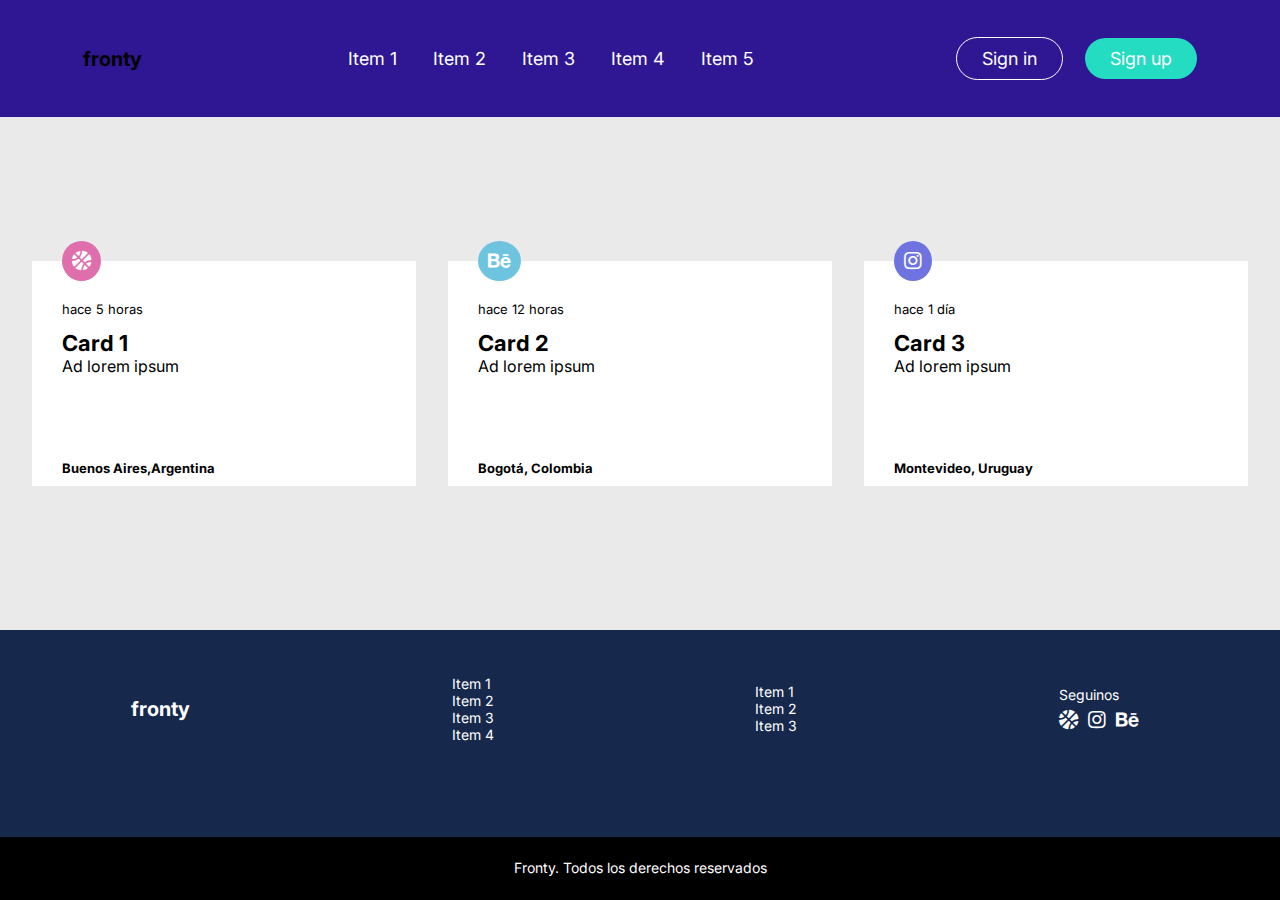
<file: index.html>
<!DOCTYPE html>
<html lang="es">
<head>
    <meta charset="UTF-8">
    <meta http-equiv="X-UA-Compatible" content="IE=edge">
    <meta name="viewport" content="width=device-width, initial-scale=1.0">
    <link rel="stylesheet" href="css/styles.css">
    <title>Fronty</title>
</head>
<body>
    <header>
        <h1>fronty</h1>
        <nav>
            <ul>
                <li><a href='#'>Item 1</a></li>
                <li><a href='#'>Item 2</a></li>
                <li><a href='#'>Item 3</a></li>
                <li><a href='#'>Item 4</a></li>
                <li><a href='#'>Item 5</a></li>
            </ul>
        </nav>
        <div>
            <button><a href='signIn.html'>Sign in</a></button>
            <button><a href='signUp.html'>Sign up</a></button>
        </div>
    </header>

    <main>
        <section>
            <article class='pelota'>
                <i class="fas fa-basketball-ball"></i>
                <p>hace 5 horas</p>
                <h2>Card 1</h2>
                <p>Ad lorem ipsum</p>
                <p>Buenos Aires,Argentina</p>
            </article>
            <article class='be'>
                <i class="fab fa-behance"></i>
                <p>hace 12 horas</p>
                <h2>Card 2</h2>
                <p>Ad lorem ipsum</p>
                <p>Bogotá, Colombia</p>
            </article>
            <article class='ig'>
                <i class="fab fa-instagram"></i>
                <p>hace 1 día</p>
                <h2>Card 3</h2>
                <p>Ad lorem ipsum</p>
                <p>Montevideo, Uruguay</p>
            </article>
        </section>
    </main>
    <footer>
        <section>
            <h1>fronty</h1>
            <article>
                <ul>
                    <li><a href='#'>Item 1</a></li>
                    <li><a href='#'>Item 2</a></li>
                    <li><a href='#'>Item 3</a></li>
                    <li><a href='#'>Item 4</a></li>
                </ul>
            </article>
            <article>
                <ul>
                    <li><a href='#'>Item 1</a></li>
                    <li><a href='#'>Item 2</a></li>
                    <li><a href='#'>Item 3</a></li>
                </ul>
            </article>
            <article class='redes'>
                <p>Seguinos</p>
                <ul>
                    <li><a href='#'><i class="fas fa-basketball-ball"></i></i></a></li>
                    <li><a href='#'><i class="fab fa-instagram"></i></a></li>
                    <li><a href='#'><i class="fab fa-behance"></i></a></li>
                </ul>
            </article>
        </section>
        <section>
            <p>Fronty. Todos los derechos reservados</p>
        </section>
    </footer>
</body>
</html>
</file>
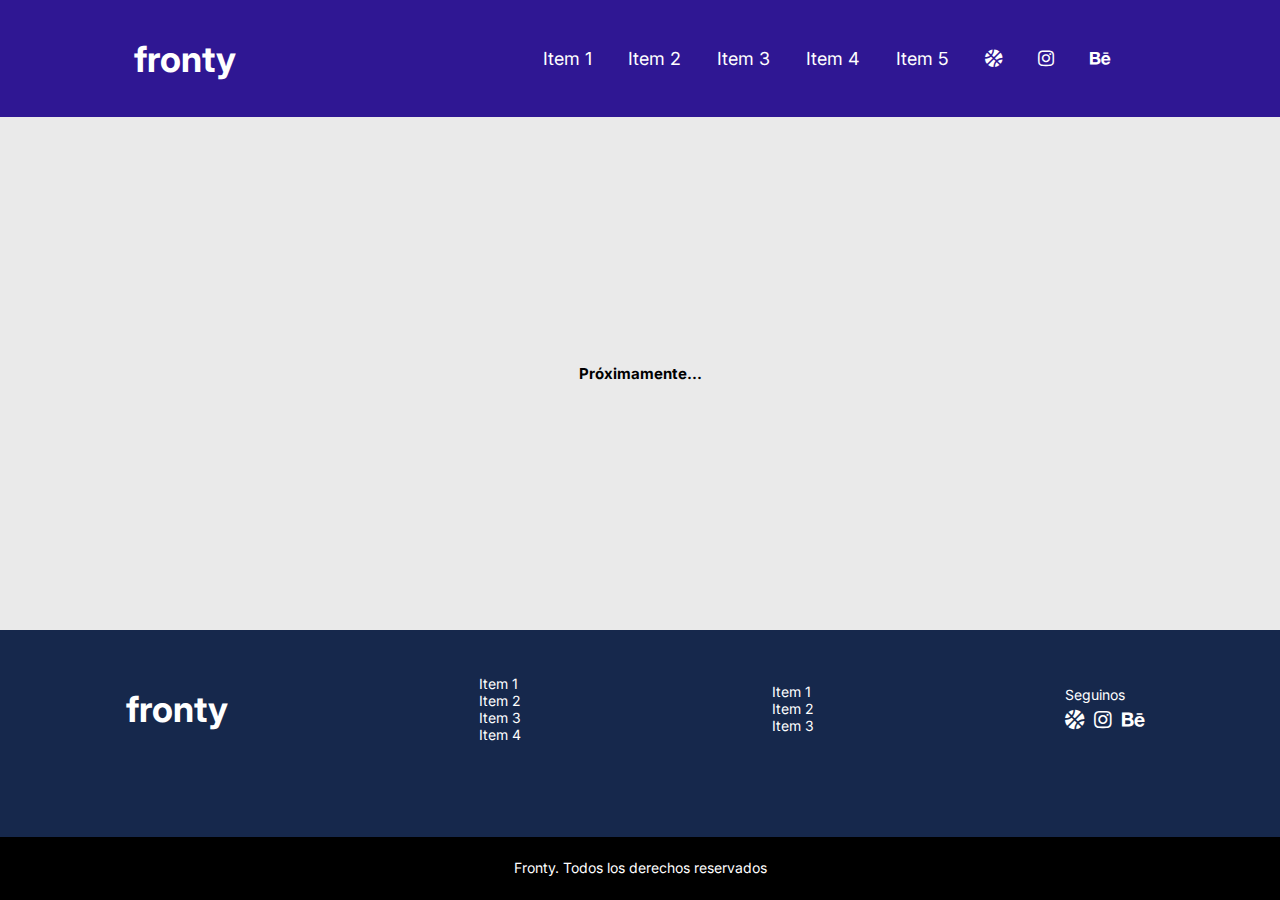
<file: signIn.html>
<!DOCTYPE html>
<html lang="es">
<head>
    <meta charset="UTF-8">
    <meta http-equiv="X-UA-Compatible" content="IE=edge">
    <meta name="viewport" content="width=device-width, initial-scale=1.0">
    <link rel="stylesheet" href="css/styles.css">
    <title>Fronty</title>
</head>
<body>
    <header>
        <h1><a href='index.html'>fronty</a></h1>
        <nav>
            <ul>
                <li><a href='#'>Item 1</a></li>
                <li><a href='#'>Item 2</a></li>
                <li><a href='#'>Item 3</a></li>
                <li><a href='#'>Item 4</a></li>
                <li><a href='#'>Item 5</a></li>
                <li><a href='#'><i class="fas fa-basketball-ball"></i></i></a></li>
                <li><a href='#'><i class="fab fa-instagram"></i></a></li>
                <li><a href='#'><i class="fab fa-behance"></i></a></li>
            </ul>
        </nav>
    </header>

    <main>
        <section>
                <h2>Próximamente...</h2>
        </section>
    </main>
    
    <footer>
        <section>
            <h1><a href='index.html'>fronty</a></h1>
            <article>
                <ul>
                    <li><a href='#'>Item 1</a></li>
                    <li><a href='#'>Item 2</a></li>
                    <li><a href='#'>Item 3</a></li>
                    <li><a href='#'>Item 4</a></li>
                </ul>
            </article>
            <article>
                <ul>
                    <li><a href='#'>Item 1</a></li>
                    <li><a href='#'>Item 2</a></li>
                    <li><a href='#'>Item 3</a></li>
                </ul>
            </article>
            <article class='redes'>
                <p>Seguinos</p>
                <ul>
                    <li><a href='#'><i class="fas fa-basketball-ball"></i></i></a></li>
                    <li><a href='#'><i class="fab fa-instagram"></i></a></li>
                    <li><a href='#'><i class="fab fa-behance"></i></a></li>
                </ul>
            </article>
        </section>
        <section>
            <p>Fronty. Todos los derechos reservados</p>
        </section>
    </footer>
</body>
</html>
</file>
<file: css/styles.css>
@import url("https://use.fontawesome.com/releases/v5.15.3/css/all.css");
@import url('https://fonts.googleapis.com/css2?family=Inter:wght@400;700&display=swap');

* {
    margin:0;
    box-sizing: border-box;
    font-family: 'Inter', sans-serif;
}

html{
    font-size: 10px;
}

ul li {
    list-style: none;
}

a {
    text-decoration: none;
}

/* ---------------------------------------------
Encabezado
--------------------------------------------- */

header {
    display: flex;
    justify-content: space-around;
    align-items: center;
    height: 13vh;
    background: #2f1793;
}

header h1 a{
    font-weight: 700;
    font-size: 3.6rem;
    color: white;
}

header nav ul {
    display: flex;
}

header nav ul li a{
    color: white;
    margin-right: 3.6rem;
    font-size: 1.8rem;
}

header div button {
    font-size: 1.8rem;
    border-radius: 3rem;
    padding: 1rem 2.5rem;
    transition: all 0.4s ease-in-out;
}

header div button a{
    color: white;
}

header div button:nth-child(1){
    background: #2f1793;
    border-style: solid;
    border-width: 1px;;
    border-color: white;
    margin-right: 1.9rem;
}

header div button:nth-child(2){
    background:#23DCC2;
    border: none;
}

/* hoover! */

header div button:hover{
    background: #178b93;
    border: solid 3px white;
    transform: scale(1.05);
}


/* ---------------------------------------------
Parte principal
--------------------------------------------- */

main section{
    background-color: #eaeaea;
    display: flex;
    flex-wrap: wrap;
    justify-content: space-evenly;
    align-items: center;
    height: 57vh;
}

main section article {
    background-color: white;
    width: 30%;
    height: 25vh;
    padding-left: 3rem;
    position: relative;
}

main section article p:first-of-type{
    font-size: 1.3rem;
    padding-bottom: 1.3rem;
}

main section article p:nth-of-type(2){
    font-size: 1.6rem;
}

main section article p:last-of-type{
    font-size: 1.3rem;
    font-weight: 700;
    position: absolute;
    bottom: 1rem;
}

main section article h2{
    font-size: 2.2rem;
    font-weight: 700;
}

main section article i{
    color: white;
    font-size: 2rem;
    padding: 1rem;
    border-radius: 50%;
    position: relative;
    top: -2rem;
}

main section article.pelota i{
    background: #DF6EAC;
}

main section article.be i{
    background: #6EC4DF;

}

main section article.ig i{
    background: #6E73DF;
}

/* ---------------------------------------------
   Pie de página
--------------------------------------------- */

footer h1 a{
    font-weight: 700;
    font-size: 3.6rem;
    color: white;
}

footer section:nth-child(1){
    background: #16284C;
    color: white;
    height: 23vh;
    display: flex;
    justify-content: space-around;
    align-items:center;
    padding-bottom: 5rem;
}

footer section:nth-child(2){
    background: black;
    color: white;
    font-size: 1.4rem;
    text-align: center;
    height: 7vh;
    padding-top: calc(3.5vh - 1rem);
}

footer section article ul li a{
    color: white;
}

footer section article {
    font-size: 1.4rem;
}
footer section article ul {
    padding-left: 0;
}

footer section article.redes ul {
    font-size: 2rem;
    display: flex;
}

footer section article.redes ul li {
    padding-right: 1rem;
    padding-top: 0.5rem;
}

/* ---------------------------------------------
   Responsive
--------------------------------------------- */

@media (max-width:840px){
    html{
        font-size: 9.5px;
    }

    main section article {
        width: 35%;
        margin-top: 5rem;
    }
    main section article:last-child {
        margin-bottom: 5rem;
    }

    header nav ul li a{
        margin-right: 1.5rem;
    }

    main section{
        height: unset;
    }
}

@media (max-width:700px){
    html{
        font-size: 9px;
    }

    main section {
        flex-direction: column;
    }
     main section article {
        width: 50%;
    }

    header nav ul {
        display: unset;
    }
    header div button{
        display: block;
        margin-top: 1.5rem;
    }

    header {
        height: 25vh;
    }
}
</file>
